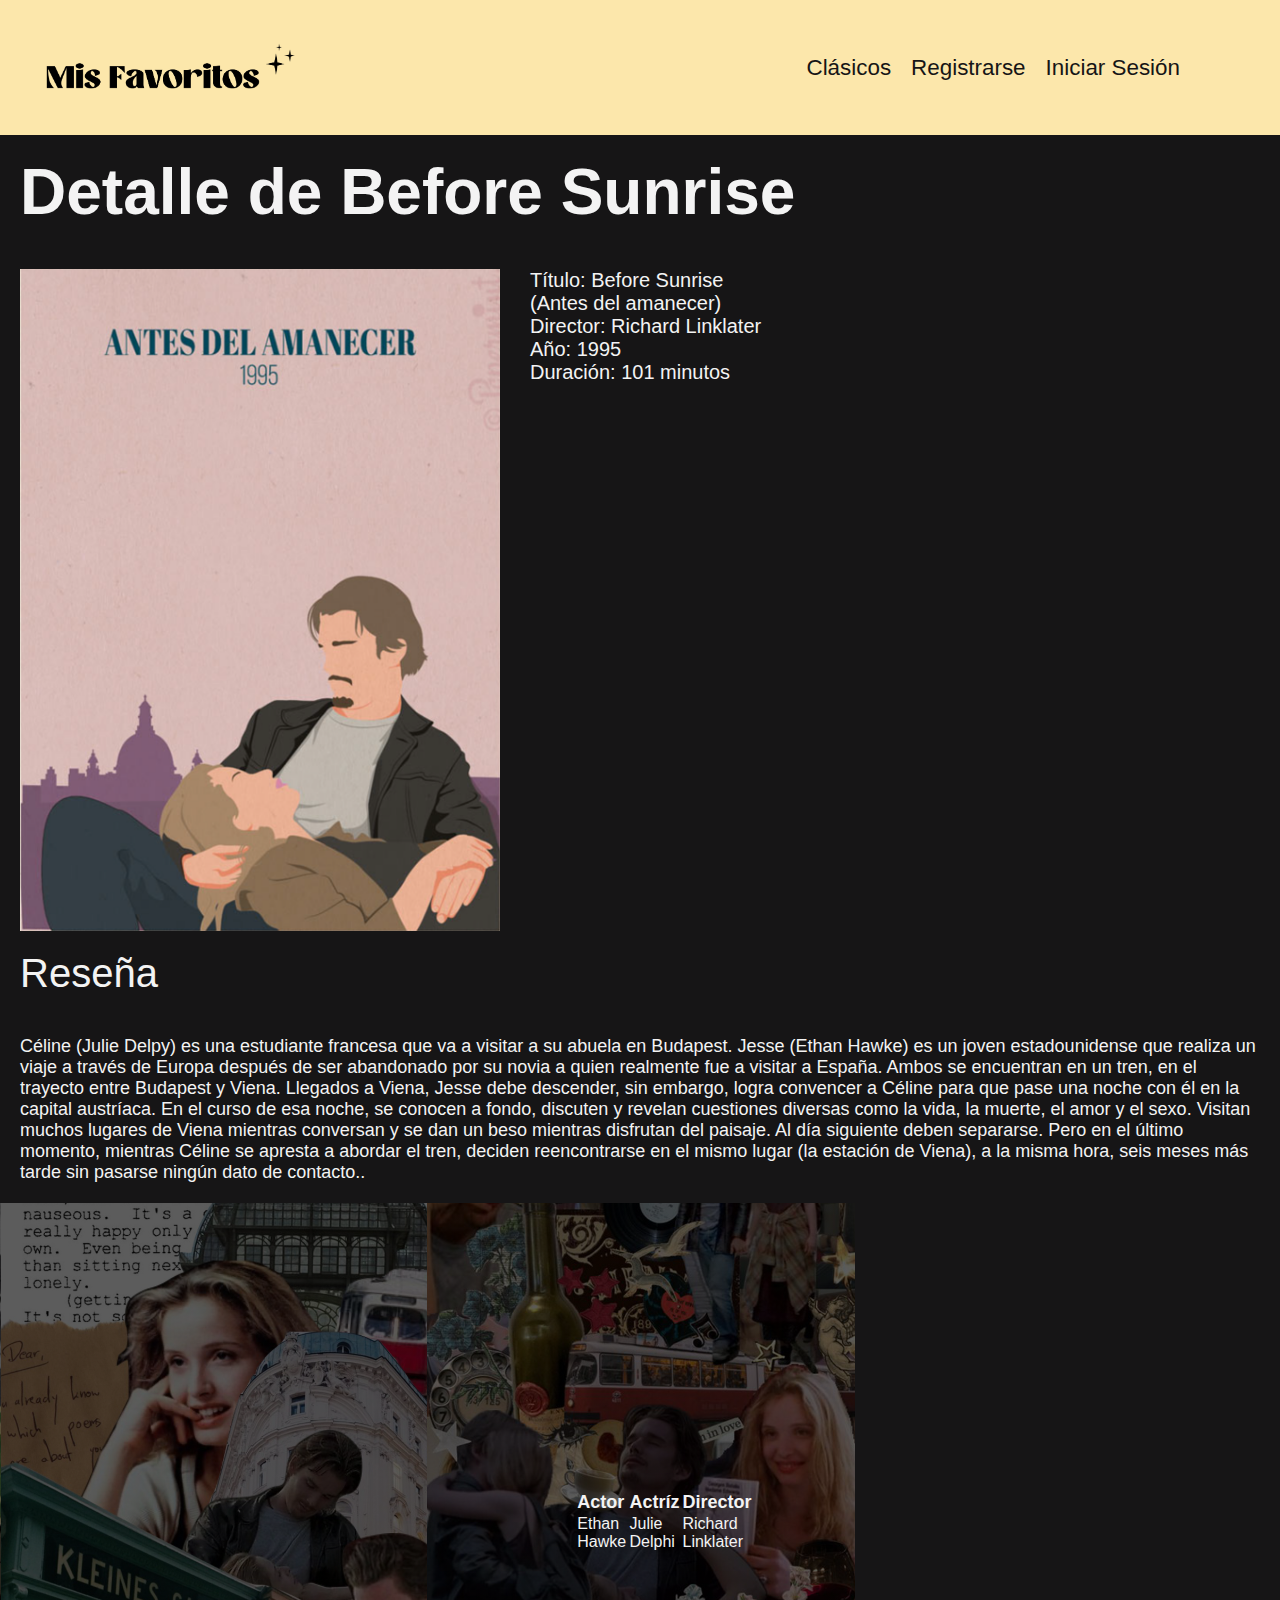
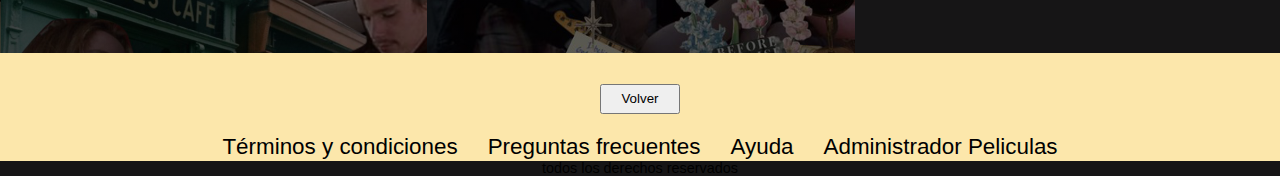
<file: pages/detalle.html>
<!DOCTYPE html>
    <html lang="es">
        <head>
            <meta charset="UTF-8">
            <meta name="viewport" content="width=device-width, initial-scale=1.0">
            <title>Mis favoritos</title>
            <link rel="shortcut icon" href="../favicon.ico" type="image/x-icon">
            <link rel="stylesheet" href="../css/style.css">
        </head>

        <body>
            <header class="header">
                <nav class="navPrincipal">
                    <a href="../index.html">
                        <img src="../assets/images/mis favoritos logo.png" alt="logo mis favoritos" width="300">
                        </a>         
                        <ul class="lista_nav">                   
                            <li ><a  href="../index.html">Clásicos</a></li>
                            <li ><a  href="../pages/registro.html">Registrarse</a></li>
                            <li ><a  href="../pages/inicioSesion.html">Iniciar Sesión</a></li>
                        </ul>
                </nav>
          
             </header>
             <main>
                <h1 class="tituloDetalle"> Detalle de Before Sunrise</h1>
                <div class="contenedorGeneral">
                        
                         <img class="imagenDetalle" src="../assets/images/peli_1.jpg" alt="Before Sunset" width="200">
                        <p class="datosDetalle"> Título: Before Sunrise<br> (Antes del amanecer)<br> Director: Richard Linklater<br> Año: 1995<br> Duración: 101 minutos</p> 
                </div>      

                        <h2 class="tituloResenia">Reseña</h2>
                        
                        <p class="detalle">Céline (Julie Delpy) es una estudiante francesa que va a visitar a su abuela en Budapest. Jesse (Ethan Hawke) es un joven estadounidense que realiza un viaje a través de Europa después de ser abandonado por su novia a quien realmente fue a visitar a España. Ambos se encuentran en un tren, en el trayecto entre Budapest y Viena. Llegados a Viena, Jesse debe descender, sin embargo, logra convencer a Céline para que pase una noche con él en la capital austríaca. En el curso de esa noche, se conocen a fondo, discuten y revelan cuestiones diversas como la vida, la muerte, el amor y el sexo. Visitan muchos lugares de Viena mientras conversan y se dan un beso mientras disfrutan del paisaje. Al día siguiente deben separarse. Pero en el último momento, mientras Céline se apresta a abordar el tren, deciden reencontrarse en el mismo lugar (la estación de Viena), a la misma hora, seis meses más tarde sin pasarse ningún dato de contacto..</p> 
               
                <div class="contenedorVideo">
                <iframe width="760" height="515" src="https://www.youtube.com/embed/JcrefN9QKuQ?si=-_9vOUAlhrBgOufV" title="YouTube video player" frameborder="0" allow="accelerometer; autoplay; clipboard-write; encrypted-media; gyroscope; picture-in-picture; web-share" referrerpolicy="strict-origin-when-cross-origin" allowfullscreen></iframe>

                <table class="tabla">
                    <tr>
                    <th>Actor</th>
                    <th>Actríz</th>
                    <th>Director</th>
                    </tr>
                    <tr>
                    <td>Ethan Hawke</td>
                    <td>Julie Delphi</td>
                    <td>Richard Linklater</td>
                    </tr>
                </table>
                
                </div>
            </main>
            </header>

            <footer>
                <div class="botonFooter">
                <a href="../index.html"> <button>Volver</button></a>
                </div>
                    <nav>
                        <ul>
                            <li ><a  href="">Términos y condiciones</a></li>
                            <li ><a  href="">Preguntas frecuentes</a></li>
                            <li ><a  href="">Ayuda</a></li>
                            <li ><a  href="">Administrador Peliculas</a></li>
                        </ul>
                    </nav>
                        <a href="#main">
                        <i class="fa-solid fa-arrow-up"></i>
                        </a>
                        <p>todos los derechos reservados</p>
            </footer>
        </body>
        </html>
</file>
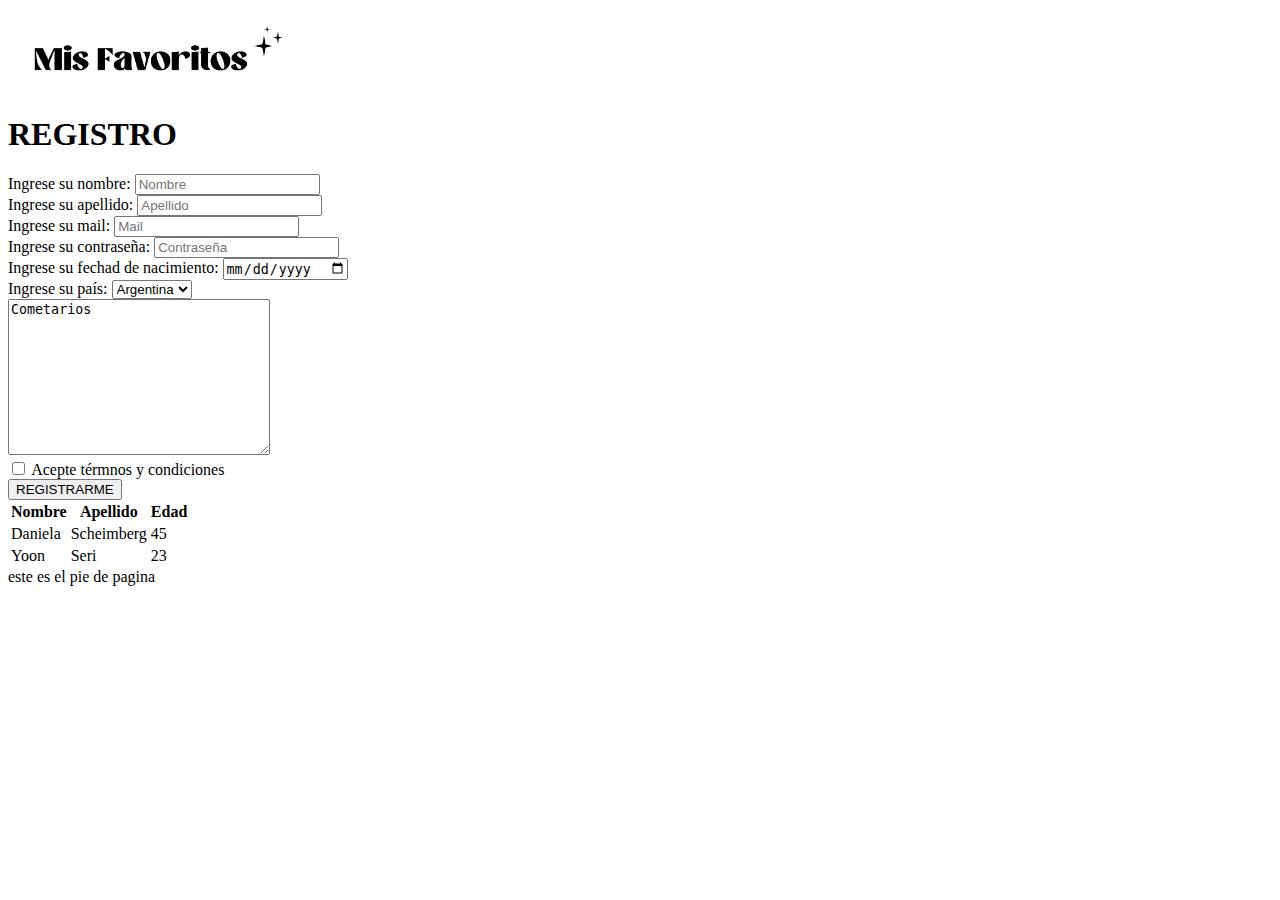
<file: pages/registro.html>
<!DOCTYPE html>
<html lang="es">
    <head>
        <meta charset="UTF-8">
        <meta name="viewport" content="width=device-width, initial-scale=1.0">
        <title>Mis favoritos</title>
        <link rel="shortcut icon" href="../favicon.ico" type="image/x-icon">
    </head>
    <body>
        <header>
            <nav>
                <a href="../index.html">
                <img src="../assets/images/mis favoritos logo.png" alt="logo mis favoritos" width="300">
                </a>
            </nav>
        </header>
        <main>
            <h1>REGISTRO</h1>
            <form action="validad.php" method="post">
                    <div>
                        <label for="name">Ingrese su nombre:</label>
                        <input type="text" name="nombre" id="name" placeholder="Nombre" required>
                    </div>
                    <div>
                        <label for="apellido">Ingrese su apellido:</label>
                        <input type="text" name="apellido" id="apellido" placeholder="Apellido" required>
                    </div>
                    <div>
                        <label for="email">Ingrese su mail:</label>
                        <input type="email" name="email" id="email" placeholder="Mail" required>
                    </div>
                    <div>
                        <label for="password">Ingrese su contraseña:</label>
                        <input type="password" name="password" id="password" placeholder="Contraseña" required>
                    </div>
                    <div>
                        <label for="Nacimiento">Ingrese su fechad de nacimiento:</label>
                        <input type="date" name="nacimiento" id="nacimiento">
                    </div>
                    <div>
                        <label for="">Ingrese su país:</label>
                        <select name="pais" id="pais">
                            <option value="argentina">Argentina</option>
                            <option value="brasil">Brasil</option>
                            <option value="chile">Chile</option>
                            <option value="uruguay">Uruguay</option>
                        </select>
                    </div>
                    <div>
                        <textarea name="comentarios" id="comentarios" cols="30" rows="10">Cometarios</textarea>
                    </div>
                    <div>
                        <input type="checkbox" value="1" name="terminos">
                        <label for="terminos">Acepte térmnos y condiciones </label>
                    </div>
                    <div>
                        <input type="submit" value="REGISTRARME">
                    </div>
                    <div>
                        <table>
                            <tr>
                                <th>Nombre</th>
                                <th>Apellido</th>
                                <th>Edad</th>
                            </tr>
                            <tr>
                                <td>Daniela</td>
                                <td>Scheimberg</td>
                                <td>45</td>
                            </tr>
                            <tr>
                                <td>Yoon</td>
                                <td>Seri</td>
                                <td>23</td>
                            </tr>
                        </table>
                    </div>
                    </form>
        </main>
        <footer>
            este es el pie de pagina
        </footer>
    </body>
    </html>
</file>
<file: css/style.css>
/*reseteo de valores*/
*{
    margin: 0;
    padding: 0;
    box-sizing: border-box;
    font-family:'Trebuchet MS', 'Lucida Sans Unicode', 'Lucida Grande', 'Lucida Sans', Arial, sans-serif;
}
/*configuracion de variables*/
:root{
    --main-color: #f3f3f3;
    --secondary-color: #161516;
    --third-color: #fce7ab;
}
/*estilos del body*/
body{
    background-color: var(--secondary-color);
    color: var(--main-color);
}

/*generalidades*/
h1{
    font-size: 4rem;
    font-weight: 700;
    margin-bottom: 20px;
   
}
h2{
    font-size: 2.5rem;
    font-weight: 500;
    margin-bottom: 20px;
}
/*media querys para dispositivos hasta 800px para el h1 y h2*/
@media screen and (max-width: 800px) {
    h1{
        font-size: 2.2rem;
    }
    h2{
        font-size: 1.8rem;
    }

}

header,footer{
    background-color: var(--third-color);
    color: var(--main-color);
    padding: 20px;
}
/*estilos del header*/

.header{
    height: 15vh;
    position:sticky;
    top:0; 
    z-index: 10; 
    .navPrincipal{
        height: 100%;
        display:flex;
        align-items: center;
        justify-content: space-between;
        margin-right: 80px;
        a{
            display:flex;
            text-decoration: none;
            color: var(--secondary-color);
            font-size:1.6rem;
        }
        ul{
            list-style: none;
            display:flex;
            column-gap: 20px;
            a{
                font-size:1.4rem;
            }
           
        }
    }
}
@media screen and (max-width: 800px) {
   .header{
      height:initial;
      nav{
        flex-direction: column;
        row-gap: 20px;
        ul{
            flex-direction: column;
            row-gap: 10px;
        }
      }

   }
    
}
/*main
estilos seccion principal
*/
.seccionPrincipal{
    height: 60vh;
    background:linear-gradient(to bottom, #000000a3, #000000a3),url("../assets/images/banner-bg.jpg");
    background-position: center;
    background-size: cover;
    background-repeat: no-repeat;
    display: flex;
    justify-content: center;
    align-items: center;
   
    .contenedorPrincipal{
        text-align: center;
        /*efecto blur a un contenedor*/
        backdrop-filter: blur(5px);
        width: 40%;
        margin:0 auto;
        border-radius: 5px;
        a{
            margin-top: 20px;
            display: inline-block;
            text-decoration: none;
            color:var(--main-color);
            font-size: 2rem;
            border:2px solid var(--main-color);
            border-radius: 5px;
            padding:10px 20px;
        }
    }
}
.seccionBuscador{
        display:flex;
        justify-content: center;
        flex-direction: column;
        align-items: center;
        padding: 50px;
        background-color: rgb(80, 1, 1);
        input {
            border: 1px solid rgb(10, 10, 10);
            border-radius: 25px;
            color: #000000;
            font-size: 1rem;
            height: 35px;
            margin: 5px;
            padding: 0px 20px;

        }
        }

@media screen and (max-width: 800px) {
    .seccionPrincipal{
        height: 75vh;
        background:linear-gradient(to bottom, #000000a3, #000000a3),url("../assets/img/bg_mobile.jpg");
        .contenedorTitulos{
            width: 90%;
            backdrop-filter:initial;
            a{/*boton de registrarse de la seccion de arriba*/
                font-size: 1.5rem;
            }
        }
    }
  
}
.peliculasClasicas{
    width: 80%;
    margin:0 auto;
    text-align: center;
    h2{
        margin-top:50px;
        margin-bottom:20px;
    }
    .galeriaClasicos{
        display:flex;
        justify-content: space-evenly;
        gap: 20px;
        flex-wrap: wrap;
        margin-bottom: 20px;
        div{
            width: 250px;
            height: 350px;
            border-radius: 5px;
            img{
                width: 100%;
                height: 100%;
                object-fit: cover;
                border-radius: 5px;
            }
        }
    }
    .boton{
        display:flex;
        justify-content: center;
        gap:20px;
        padding: 30px;
        button {
            height: 30px;
            width: 80px;
        }
        
    }
}
/*estilos de section peliculas aclamadas*/
.basadasEnLibros{
    width: 80%;
    margin:0 auto;
    margin-bottom: 20px;
    text-align: center;
    h2{
        margin-top:50px;
        margin-bottom:20px;
    }
    .galeriaBasadasEnLibros{
        overflow-x: scroll;
        overflow-y: hidden;
        width: 100%;
        display: flex;
        justify-content: flex-start;
        align-items: start;
        column-gap: 30px;
        div{
            width: 220px;
            height: 350px;
            flex-shrink: 0;
            box-shadow: 10px 10px 47px -45px rgba(255,255,255,0.29);
           
            img{
                width: 100%;
                height: 100%;
                object-fit: cover;
                border-radius: 5px;
            }
        }
    }
}

    footer{
        height: 12vh;
        nav{
            display: flex;
            justify-content: center;
            margin-top: 10px;
        }
        ul{
            display: flex;
            align-items: baseline;
            gap: 30px;
            list-style: none;
            align-items: center;
        }
        a{
            text-decoration: none;
            color: black;
            font-size: 1.4em;
        }
        p{
            text-align: center;
            font-size: 0.9em;
            color: black
        }
   
    }

    /* aqui comienza el estilo del contenedorGeneral de la pagina detalle*/
    
    .tituloDetalle{
        padding: 20px;
    }

    .contenedorGeneral{
        display: flex;
        .imagenDetalle{
            width: 500px;
            padding-left: 20px;
        }

            .datosDetalle{
                font-size: 20px;
                padding-left: 30px;

            }
          


    }

    .tituloResenia{
        margin-top: 20px;
        padding-left: 20px;
    }

    .detalle{
        padding: 20px;
        font-size: 18px;
    }

    .contenedorVideo{
        display: flex;
        height: 50vh;
        width: 95vh;
    background:linear-gradient(to bottom, #000000a3, #000000a3),url("../assets/images/video-bg.jpg");
    background-position: center;
    background-size: cover;
    background-repeat: no-repeat;
        iframe{
            padding: 20px 50px 10px 20px;
        }


    }
    .botonFooter{
        display: flex;
        justify-content: center;
        padding: 10px;
        button {
            height: 30px;
            width: 80px;
        }
    }

    .tabla{
        display:flex;
        justify-content:center;
        align-items:end;
        padding:100px;
        th {
            text-align: left;
            font-size: large;
           }
        }

.position{
  display: flex;
  justify-content: flex-end;
}
</file>
